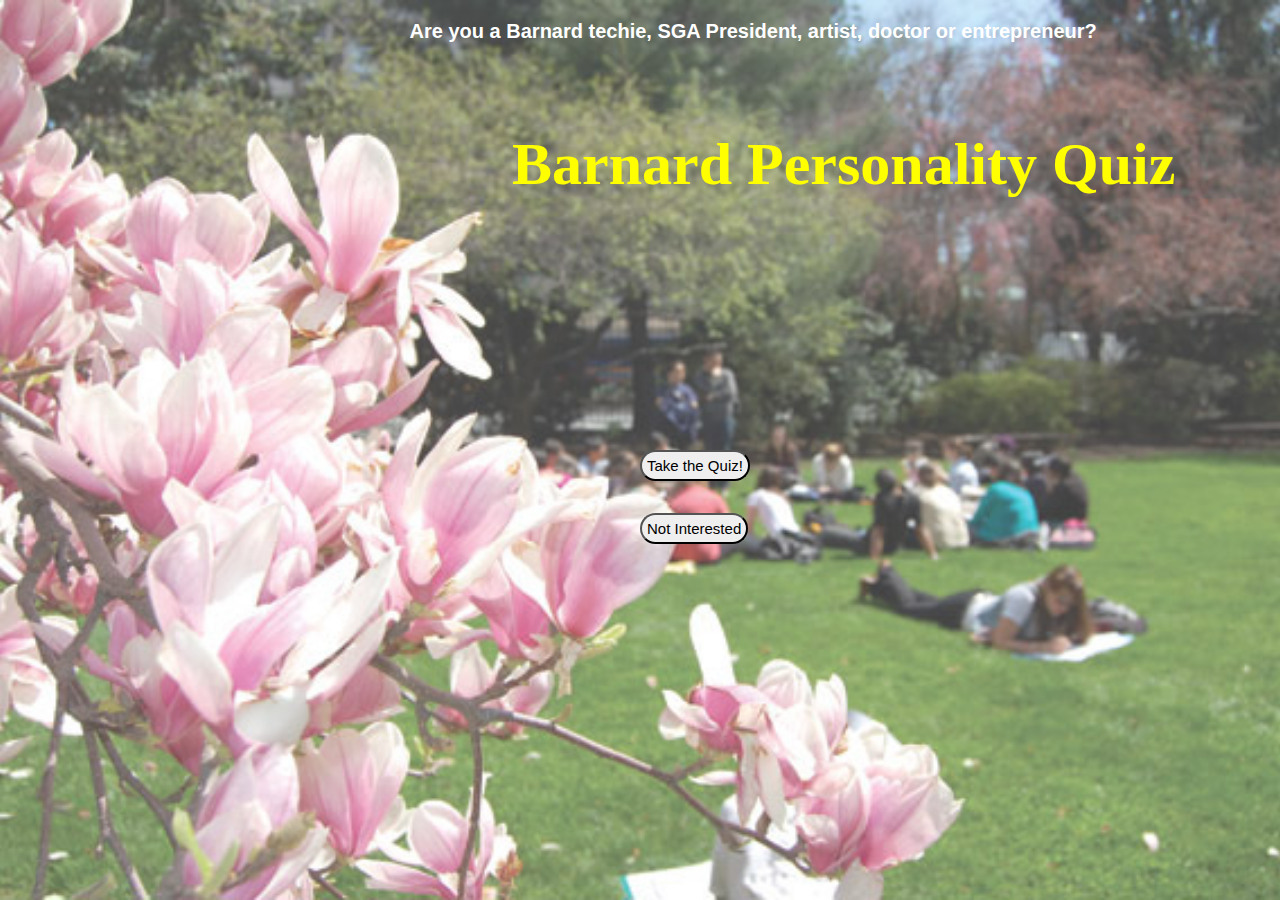
<file: index.html>
<!DOCTYPE html>
<html>
	<head>
		<title>Barnard Personality Quiz</title>
		<link rel="stylesheet" type="text/css" href="frontPage.css">
	</head>
	<body>
		
		<h1>Barnard Personality Quiz</h1>
		<p> Are you a Barnard techie, SGA President, artist, doctor or entrepreneur? </p>
		<button id="goQuiz"class="button" type="button">Take the Quiz!</button>
		<button class="button" id="buttTwo" type="button">Not Interested</button>

		<img id="sadFace1" src="images/zach-cry.gif">
		<img id="sadFace2" src="images/cute.jpg">

		<script src="https://ajax.googleapis.com/ajax/libs/jquery/2.1.3/jquery.min.js"></script>

		<!-- sad face shows when person is not interested -->
		<script type="text/javascript">
				$('#sadFace1').hide();
				$('#sadFace2').hide();

				$('#buttTwo').on('click', function(){
					$('#sadFace1').show();
					$('#sadFace2').show();
				});

				$('#goQuiz').on('click', function(){
					location.href="question.html";
				});

		</script>
	</body>
</html>
</file>
<file: frontPage.css>
html{
	background:url("images/Magnolia copy.jpg") no-repeat center center fixed;
	-webkit-background-size: cover;
	-moz-background-size: cover;
	-o-background-size: cover;
	background-size: cover;
}

@media screen and (max-width:1999px){
	h1{
		font-size: 60px;
		font-family: Palatino, serif;
		color: yellow;
		position: absolute;
		top:10%;
		left:40%;
	}

	p
	{
		font-size: 20px;
		font-family: sans-serif;
		font-weight: bold;
		color: white;
		position: absolute;
		top: 0%;
		left: 32%;
	}
	.button{
		position:absolute;
		top:50%;
		left:50%;
		padding:5px;
		color:#000;
		font-size:15px;
		border-radius: 25px;
		text-decoration:none;
	}

	#buttTwo{
		position:absolute;
		top:57%;
		left:50%;
	}

	#sadFace1{
		position: absolute;
		left:3%;
		top:3%;
		width:400px;
	}

	#sadFace2{
		position:absolute;
		top:50%;
		left:3%;
		width:400px;
	}
}

@media screen and (min-width:2000px){
	h1{
		font-size:500px;
	}
}
</file>
